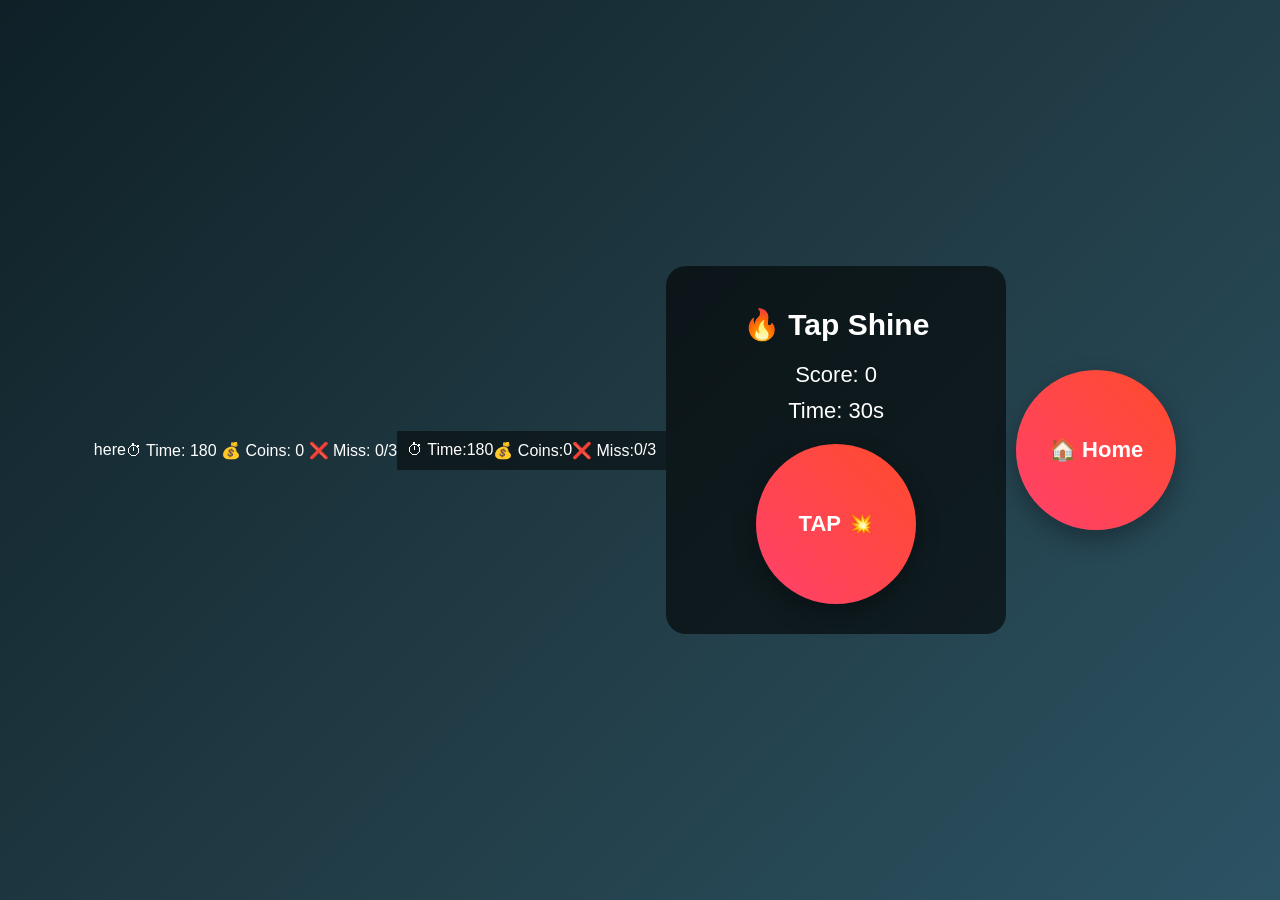
<file: game.html>
here<!DOCTYPE html>
<html>
<head>
<title>Game</title>
<link rel="stylesheet" href="style.css">
</head>

<body class="water">

<div class="top">
    ⏱ Time: <span id="time">180</span>
    💰 Coins: <span id="coins">0</span>
    ❌ Miss: <span id="miss">0</span>/3
</div>

<div id="gameArea"></div>

<script src="game.js"></script>

</body>
</html>
<div class="top-bar">
⏱ Time: <span id="time">180</span>
💰 Coins: <span id="coins">0</span>
❌ Miss: <span id="miss">0</span>/3
</div>

<div id="gameArea"></div>
<!DOCTYPE html>
<html>
<head>
<title>Tap Shine Game</title>
<meta name="viewport" content="width=device-width, initial-scale=1.0">

<style>
body{
margin:0;
font-family:Arial;
height:100vh;
display:flex;
justify-content:center;
align-items:center;
background: linear-gradient(135deg,#0f2027,#203a43,#2c5364);
color:white;
}

.card{
text-align:center;
padding:20px;
}

h1{
font-size:30px;
margin-bottom:20px;
}

.stats{
font-size:22px;
margin:10px 0;
}

button{
width:160px;
height:160px;
border-radius:50%;
border:none;
font-size:22px;
font-weight:bold;
color:white;
background: linear-gradient(45deg,#ff416c,#ff4b2b);
box-shadow:0 10px 25px rgba(0,0,0,0.3);
cursor:pointer;
transition:0.2s;
}

button:active{
transform:scale(0.9);
}
</style>
</head>

<body>

<div class="card">

<h1>🔥 Tap Shine</h1>

<div class="stats">Score: <span id="score">0</span></div>
<div class="stats">Time: <span id="time">30</span>s</div>

<button onclick="tap()">TAP 💥</button>

</div>

<script>
let score = 0;
let time = 30;

// tap function
function tap(){
score++;
document.getElementById("score").innerText = score;
}

// timer
let game = setInterval(()=>{
time--;
document.getElementById("time").innerText = time;

if(time <= 0){
clearInterval(game);
alert("Game Over! Score: " + score);
location.reload();
}
},1000);
</script>

</body>
</html>
<button onclick="location.href='index.html'">🏠 Home</button>
</file>
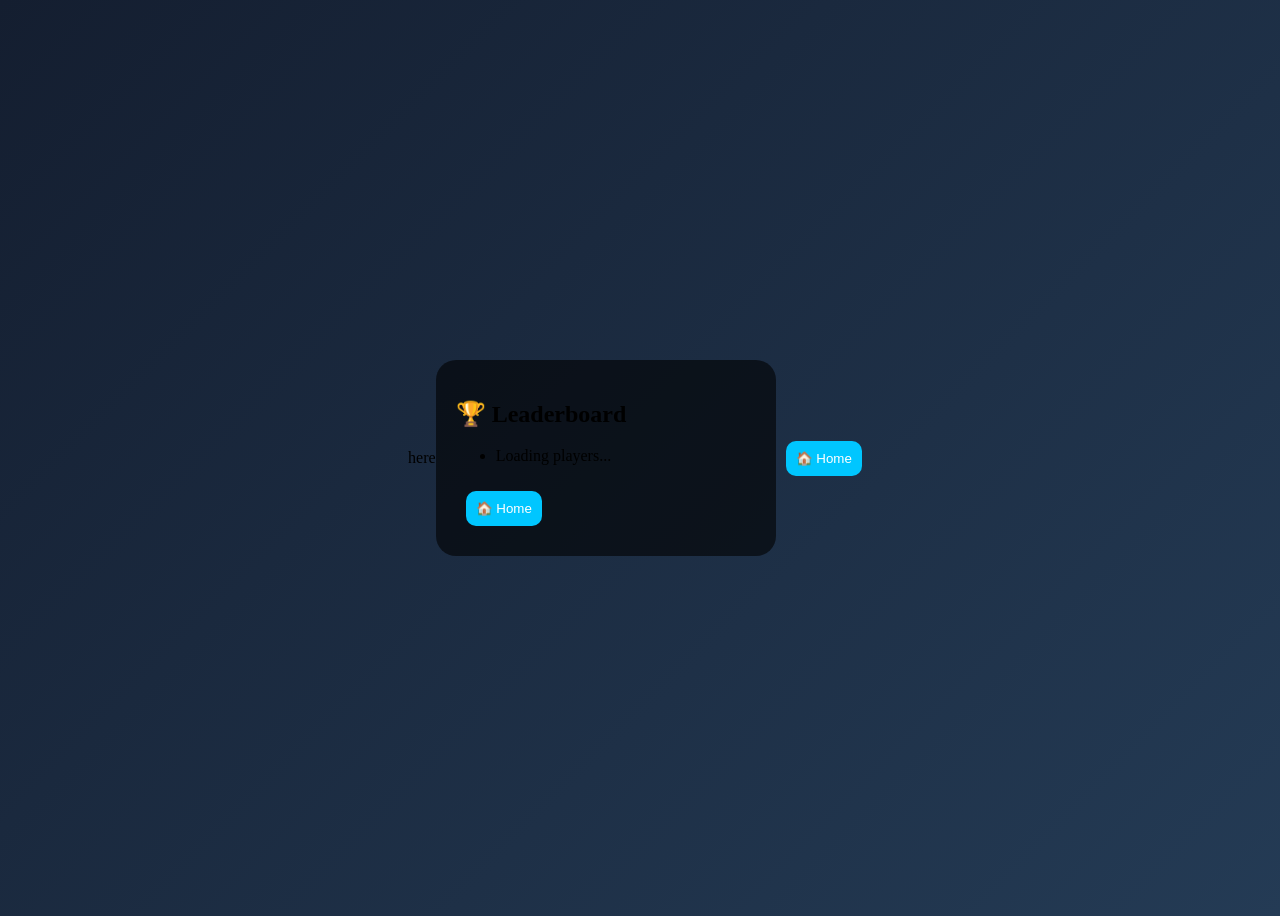
<file: leaderboard.html>
here<!DOCTYPE html>
<html>
<head>
<title>Leaderboard</title>
<link rel="stylesheet" href="style.css">
</head>

<body class="bg">

<div class="card">

<h2>🏆 Leaderboard</h2>

<ul id="board">
<li>Loading players...</li>
</ul>

<button onclick="location.href='index.html'">🏠 Home</button>

</div>

<script src="app.js"></script>

</body>
</html>
<button onclick="location.href='index.html'">🏠 Home</button>
</file>
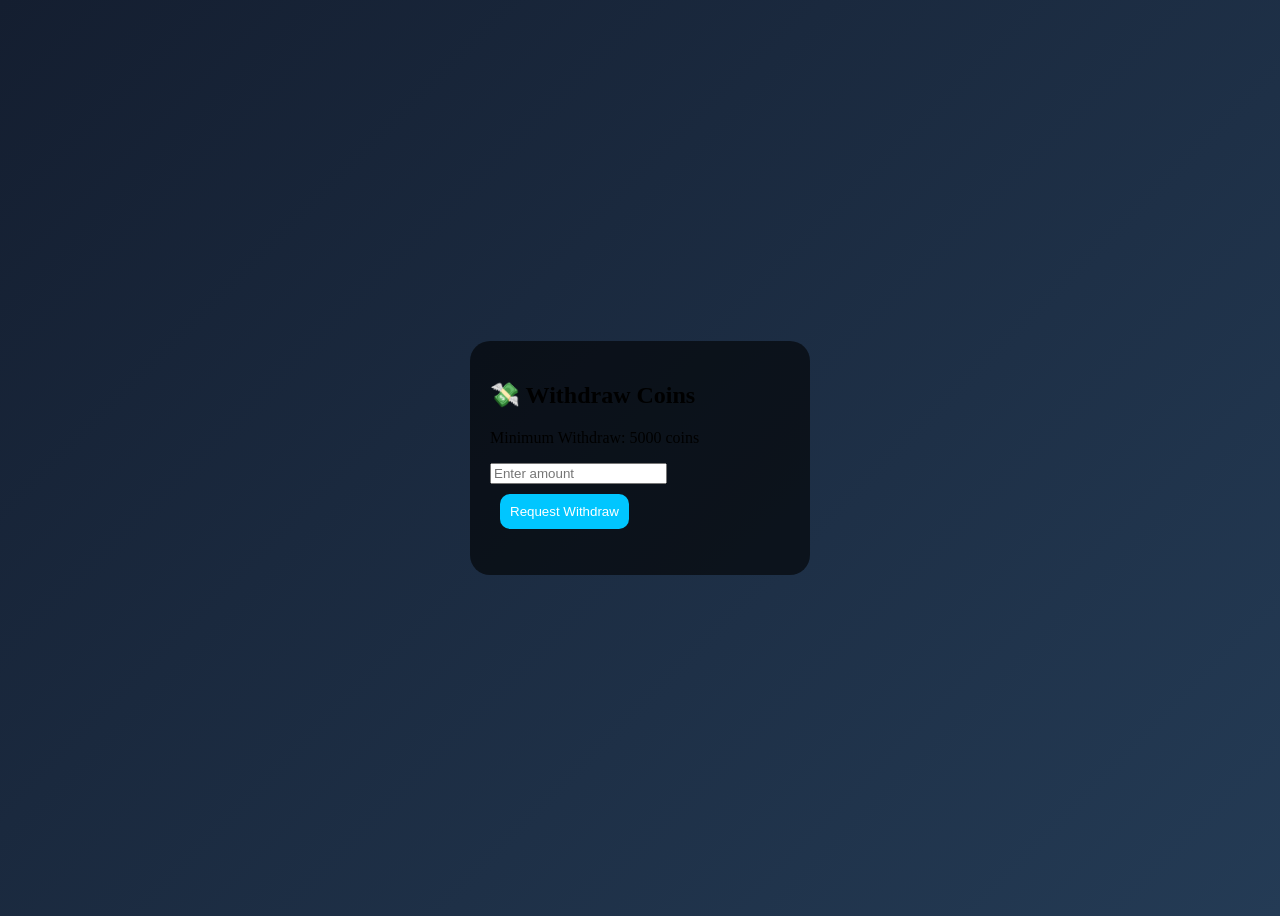
<file: withdraw.html>
<!DOCTYPE html>
<html>
<head>
<title>Withdraw</title>
<link rel="stylesheet" href="style.css">
</head>

<body class="bg">

<div class="card">

<h2>💸 Withdraw Coins</h2>

<p>Minimum Withdraw: 5000 coins</p>

<input type="number" placeholder="Enter amount" id="amount">

<button onclick="withdraw()">Request Withdraw</button>

<p id="msg"></p>

</div>

<script src="app.js"></script>

<script>
function withdraw(){
    let amt = document.getElementById("amount").value;

    if(amt < 5000){
        document.getElementById("msg").innerText = "❌ Minimum is 5000 coins";
    } else {
        document.getElementById("msg").innerText = "✅ Request Sent";
    }
}
</script>

</body>
</html>
</file>
<file: style.css>
herebody{
margin:0;
font-family:Arial;
text-align:center;
color:white;
}

/* background */
.bg{
background: linear-gradient(135deg,#141e30,#243b55);
height:100vh;
display:flex;
justify-content:center;
align-items:center;
}

.game-bg{
background: url("https://i.imgur.com/3ZQ3Z5M.gif");
background-size:cover;
height:100vh;
overflow:hidden;
}

/* cards */
.card{
background:rgba(0,0,0,0.6);
padding:20px;
border-radius:20px;
width:300px;
}

/* buttons */
button{
padding:10px;
margin:10px;
border:none;
border-radius:10px;
cursor:pointer;
background:#00c6ff;
color:white;
}

/* top bar */
.top-bar{
display:flex;
justify-content:space-around;
background:rgba(0,0,0,0.5);
padding:10px;
}

/* fish */
.fish{
width:50px;
height:30px;
background:gold;
border-radius:50%;
position:absolute;
cursor:pointer;
  }
</file>
